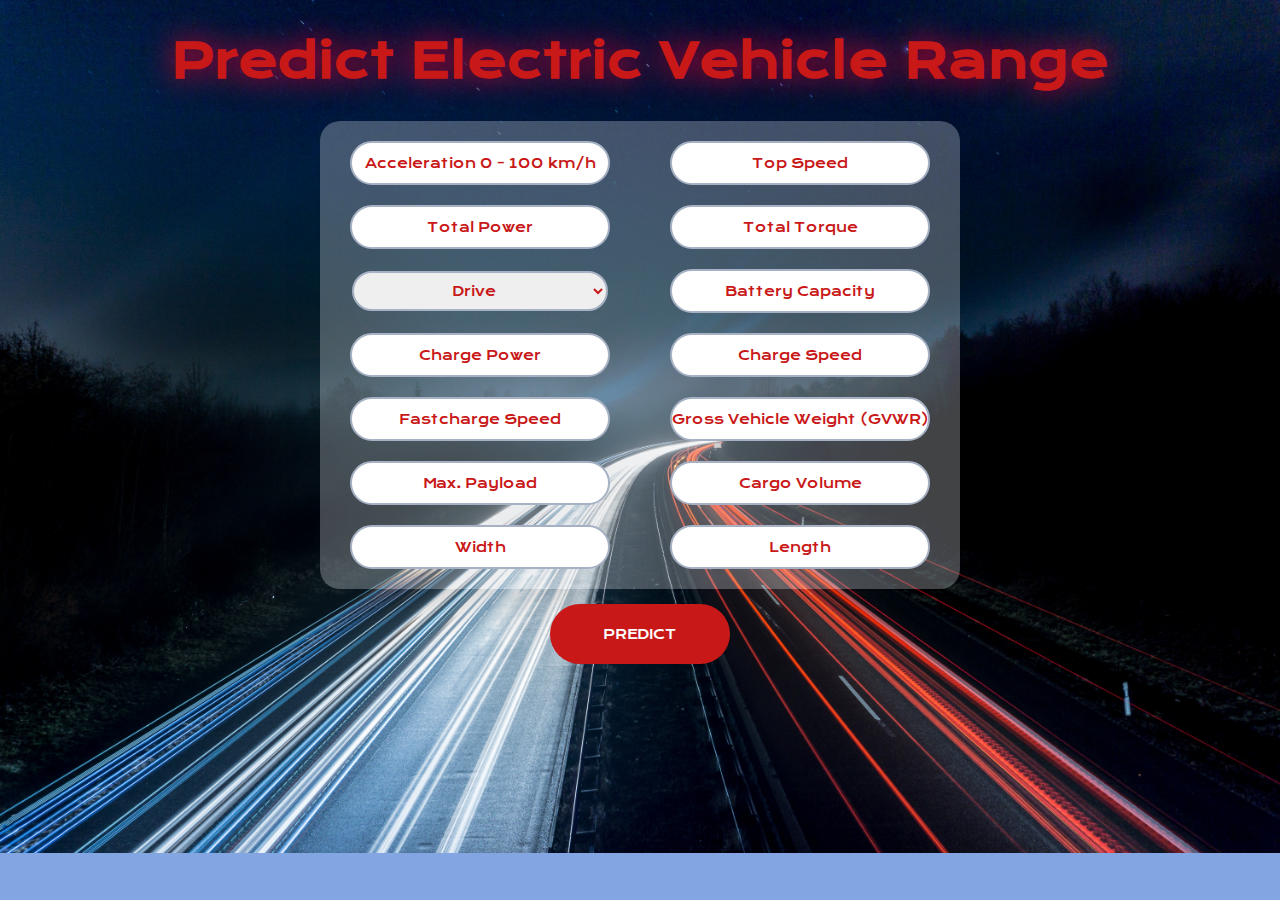
<file: templates/index.html>
<!DOCTYPE html>
<html>

<head>
    <meta charset="UTF-8">
    <title>Projectify-ML1</title>
    <link rel="preconnect" href="https://fonts.googleapis.com">
    <link rel="preconnect" href="https://fonts.gstatic.com" crossorigin>
    <link href="https://fonts.googleapis.com/css2?family=Krona+One&display=swap" rel="stylesheet">
    <link href="https://fonts.googleapis.com/css2?family=Poppins&display=swap" rel="stylesheet">
    <link rel="stylesheet" href="https://cdnjs.cloudflare.com/ajax/libs/animate.css/4.1.1/animate.min.css" />
    <link rel="stylesheet" href="../static/styles.css">
</head>

<body>
    <div class="page">
        <h1 class="animate__animated animate__backInDown">Predict Electric Vehicle Range</h1>

        <!-- Main Input Form For Receiving Query to our ML -->
        <form class="f" action="/predict" method="POST">
            <div class="form" id="ff">
                <input autocomplete="off" type="text" name="Acceleration 0 - 100 km/h"
                    placeholder="Acceleration 0 - 100 km/h" required="required" />
                <input autocomplete="off" type="text" name="Top Speed" placeholder="Top Speed" required="required" />
                <input autocomplete="off" type="text" name="Total Power" placeholder="Total Power" required="required" />
                <input autocomplete="off" type="text" name="Total Torque" placeholder="Total Torque" required="required" />
                <select style="color: #c91818;" id="drive" name="drive" aria-placeholder="Drive">
                    <option value="" disabled selected>Drive</option>
                    <option value="0">Front</option>
                    <option value="2">Rear</option>
                    <option value="1">AWD</option>
                </select>
                <input autocomplete="off" type="text" name="Battery Capacity" placeholder="Battery Capacity" required="required" />
                <input autocomplete="off" type="text" name="Charge Power" placeholder="Charge Power" required="required" />
                <input autocomplete="off" type="text" name="Charge Speed" placeholder="Charge Speed" required="required" />
                <input autocomplete="off" type="text" name="Fastcharge Speed" placeholder="Fastcharge Speed" required="required" />
                <input autocomplete="off" type="text" name="Gross Vehicle Weight (GVWR)" placeholder="Gross Vehicle Weight (GVWR)" required="required" />
                <input autocomplete="off" type="text" name="Max. Payload" placeholder="Max. Payload" required="required" />
                <input autocomplete="off" type="text" name="Cargo Volume" placeholder="Cargo Volume" required="required" />
                <input autocomplete="off" type="text" name="Width" placeholder="Width" required="required" />
                <input autocomplete="off" type="text" name="Length" placeholder="Length" required="required" />
            </div>

            <div id="b">
                <button type="submit" class="btn btn-primary btn-block btn-large">PREDICT</button>
            </div>
        </form>
    </div>
</body>

<script>
    function fadeleft() {
        var a = document.getElementById('ff').style.display;
        console.log(a);
        document.getElementById('ff').style.display = 'animate__animated animate__fadeOutLeft';
    }
</script>

</html>
</file>
<file: static/styles.css>
* {
    margin: 0;
    padding: 0;
}

::-webkit-scrollbar {
    width: 0 !important
}

body {
    background-color: #83a6e3;
    background-image: url('../static/img/pexels-pixabay-315938.jpg');
    background-size: cover;
    background-repeat: no-repeat;
}

h1 {
    text-shadow: 0px 0px 30px #D80032;
    color: blue;
    margin: 30px;
    text-align: center;
    font-family: 'Krona One';
    font-size: 3em;
    color: #c91818;
}

.page {
    display: flex;
    flex-direction: column;
}

.form {
    margin: 0 auto;
    padding: 10px 0;
    width: 50vw;
    display: grid;
    grid-template-columns: 50% 50%;
    align-items: center;
    flex-direction: column;
    background-color: #edf2f447;
    border-radius: 20px;
    box-shadow: 10px 10px 50px rgba(0, 0, 0, 0.123);
}

#b {
    display: flex;
}

.form>input,
select {
    width: 80%;
    border: solid 2px #a6b1c4;
    font-family: 'Krona One';
    text-align: center;
    height: 40px;
    margin: 10px auto;
    border-radius: 30px;
    transition: color 0.5s;
}

label {
    width: 80%;
    border: solid 2px #a6b1c4;
    font-family: 'Krona One';
    text-align: center;
    height: 40px;
    margin: 10px auto;
    border-radius: 30px;
    transition: color 0.5s;
}

::placeholder {
    color: #c91818;
    opacity: 1;
    /* Firefox */
}

.dd {
    color: #c91818;
}

input:focus,
#drive:focus {
    outline: none;
    border: solid 2px #D80032;
    filter: drop-shadow(0px 0px 20px #d8003286);
}

input:hover {
    color: rgb(117, 117, 255);
}

button {
    border: 0;
    color: white;
    font-family: 'Krona One';
    margin: 15px auto;
    height: 60px;
    width: 180px;
    border-radius: 30px;
    transition: scale 0.5s;
    background: #c91818;
}

button:focus {
    filter: drop-shadow(0px 0px 30px #D80032);
    outline: none;
}

button:hover {
    filter: drop-shadow(0px 0px 30px #D80032);
    cursor: pointer;
    scale: 1.1;
}

.pred {
    margin: 0 auto;
    width: 70%;
    height: 40px;
    background-color: rgb(176, 176, 176);
    border-radius: 20px;
}

@media screen and (max-width: 1000px) {
    form {
        width: 90%;
        height: 200vh;
    }
}

#res {
    /* display: blo */
    margin: 0 auto;
    padding: 20px;
    border-radius: 20px;
    width: 37.5%;
    background-color: #edf2f4c4;
    color: #D80032;
    font-size: 2em;
    font-family: Poppins;
}
</file>
